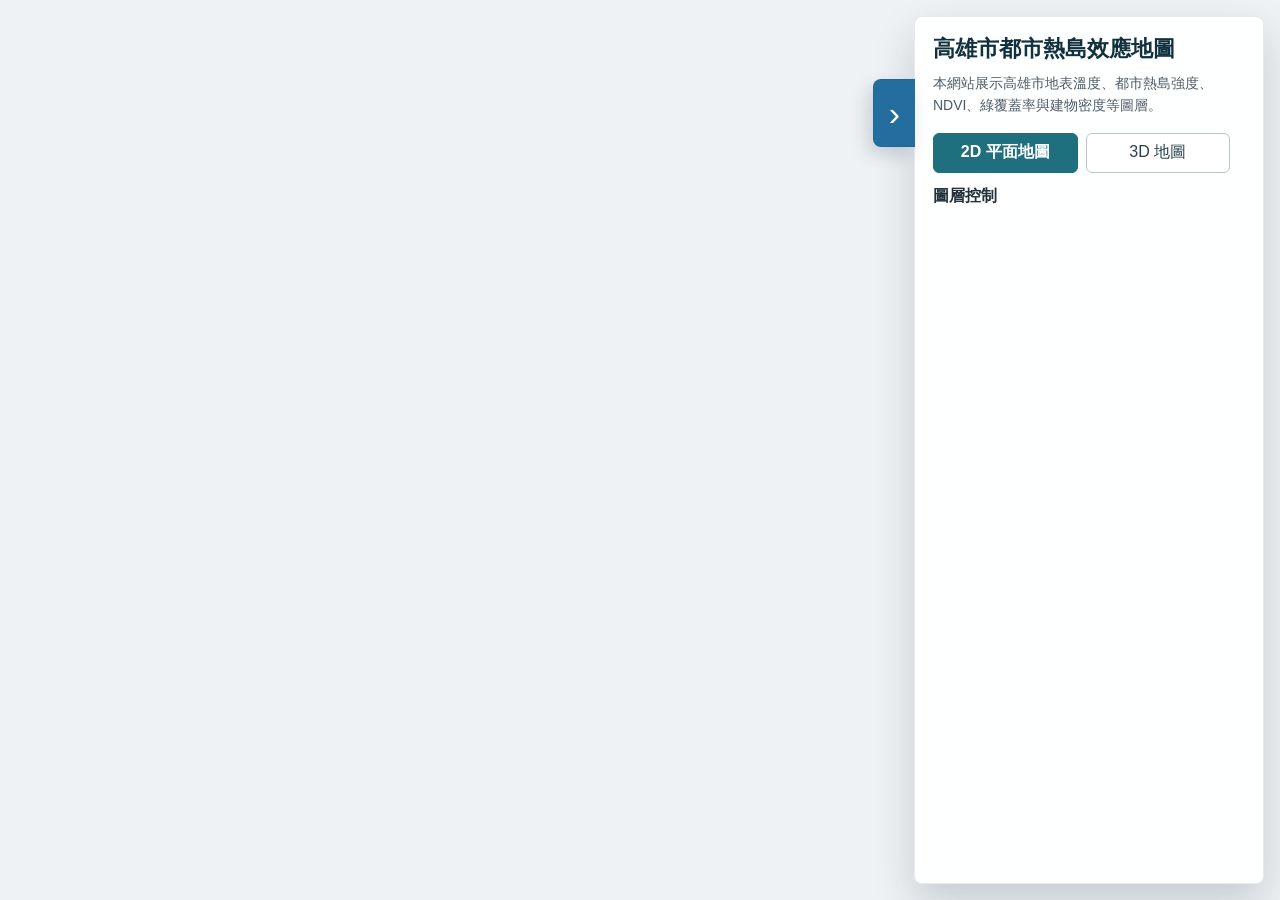
<file: index.html>
<!DOCTYPE html>
<html lang="zh-Hant">
<head>
  <meta charset="UTF-8">
  <meta name="viewport" content="width=device-width, initial-scale=1.0">
  <title>高雄市都市熱島效應互動地圖</title>
  <link rel="stylesheet" href="https://js.arcgis.com/4.33/esri/themes/light/main.css">
  <link rel="stylesheet" href="style.css?v=20260713-5">
</head>
<body>
  <div id="viewDiv" aria-label="高雄市都市熱島效應互動地圖"></div>

  <aside id="infoPanel" aria-label="圖層與地圖模式控制">
    <button
      id="panelToggle"
      type="button"
      aria-controls="infoPanel"
      aria-expanded="true"
      title="收合圖層控制面板"
    >
      <span id="panelToggleIcon" aria-hidden="true">›</span>
      <span class="srOnly">收合圖層控制面板</span>
    </button>

    <div class="panelScroll">
      <h1>高雄市都市熱島效應地圖</h1>
      <p>本網站展示高雄市地表溫度、都市熱島強度、NDVI、綠覆蓋率與建物密度等圖層。</p>

      <div id="viewModeControl" aria-label="2D 與 3D 地圖切換">
        <button id="switch2D" class="active" type="button">2D 平面地圖</button>
        <button id="switch3D" type="button">3D 地圖</button>
      </div>

      <div id="viewStatus" role="status" aria-live="polite"></div>

      <section class="panelSection" aria-labelledby="layerControlsTitle">
        <h2 id="layerControlsTitle">圖層控制</h2>
        <div id="layerControls"></div>
      </section>
    </div>
  </aside>

  <div id="scaleBarHost" hidden aria-label="地圖比例尺"></div>

  <script src="https://js.arcgis.com/4.33/"></script>
  <script src="main.js?v=20260713-5"></script>
</body>
</html>
</file>
<file: style.css>
html,
body,
#viewDiv {
  width: 100%;
  height: 100%;
  margin: 0;
  padding: 0;
}

:root {
  --panel-width: 350px;
  --panel-gap: 16px;
}

body {
  overflow: hidden;
  color: #17202a;
  font-family: "Microsoft JhengHei", "Noto Sans TC", Arial, sans-serif;
  background: #eef2f5;
}

button,
input {
  font: inherit;
}

#viewDiv {
  position: fixed;
  inset: 0;
}

#infoPanel {
  position: fixed;
  top: var(--panel-gap);
  right: var(--panel-gap);
  z-index: 10;
  width: var(--panel-width);
  height: calc(100vh - (var(--panel-gap) * 2));
  box-sizing: border-box;
  overflow: visible;
  padding: 0;
  border: 1px solid rgba(29, 42, 54, 0.1);
  border-radius: 8px;
  background: rgba(255, 255, 255, 0.94);
  box-shadow: 0 18px 40px rgba(23, 32, 42, 0.18);
  backdrop-filter: blur(8px);
  transition: transform 220ms ease, box-shadow 220ms ease;
}

.panelScroll {
  height: 100%;
  box-sizing: border-box;
  overflow-y: auto;
  padding: 18px;
  scrollbar-gutter: stable;
}

#panelToggle {
  position: absolute;
  top: 62px;
  left: -42px;
  display: grid;
  place-items: center;
  width: 42px;
  height: 68px;
  padding: 0;
  border: 1px solid rgba(24, 69, 105, 0.18);
  border-right: 0;
  border-radius: 8px 0 0 8px;
  color: #ffffff;
  background: #246e9f;
  box-shadow: -5px 8px 18px rgba(23, 50, 73, 0.18);
  cursor: pointer;
}

#panelToggle:hover {
  background: #195b88;
}

#panelToggle:focus-visible {
  outline: 3px solid rgba(36, 110, 159, 0.35);
  outline-offset: 2px;
}

#panelToggleIcon {
  font-size: 34px;
  line-height: 1;
}

.srOnly {
  position: absolute;
  width: 1px;
  height: 1px;
  padding: 0;
  margin: -1px;
  overflow: hidden;
  clip: rect(0, 0, 0, 0);
  white-space: nowrap;
  border: 0;
}

body.panel-collapsed #infoPanel {
  transform: translateX(calc(100% + var(--panel-gap)));
  box-shadow: none;
}

#scaleBarHost {
  position: fixed;
  right: calc(var(--panel-width) + 40px);
  bottom: 18px;
  z-index: 9;
  min-width: 120px;
  transition: right 220ms ease, bottom 220ms ease;
}

#scaleBarHost[hidden] {
  display: none;
}

body.panel-collapsed #scaleBarHost {
  right: 22px;
}

#infoPanel h1 {
  margin: 0 0 10px;
  color: #12313f;
  font-size: 22px;
  line-height: 1.28;
  font-weight: 700;
}

#infoPanel p {
  margin: 0 0 16px;
  color: #4d5b66;
  font-size: 14px;
  line-height: 1.55;
}

#viewModeControl {
  display: grid;
  grid-template-columns: 1fr 1fr;
  gap: 8px;
  margin-bottom: 12px;
}

#viewModeControl button {
  min-height: 40px;
  border: 1px solid #b8c4ce;
  border-radius: 6px;
  color: #27404f;
  background: #ffffff;
  cursor: pointer;
  transition: background 0.16s ease, border-color 0.16s ease, color 0.16s ease;
}

#viewModeControl button:hover {
  border-color: #2f7f8f;
}

#viewModeControl button.active {
  border-color: #1f6f7f;
  color: #ffffff;
  background: #1f6f7f;
  font-weight: 700;
}

#viewModeControl button:disabled {
  opacity: 0.58;
  cursor: wait;
}

#viewStatus {
  display: none;
  margin: 0 0 12px;
  padding: 9px 10px;
  border-left: 4px solid #c54d2f;
  border-radius: 6px;
  color: #6b2a19;
  background: #fff3ee;
  font-size: 13px;
  line-height: 1.45;
}

#viewStatus.visible {
  display: block;
}

.panelSection {
  margin-top: 12px;
}

.panelSection h2 {
  margin: 0 0 10px;
  color: #22313a;
  font-size: 16px;
  line-height: 1.35;
}

#layerControls {
  display: grid;
  gap: 12px;
}

.layerControl {
  padding: 12px;
  border: 1px solid #dde4ea;
  border-radius: 8px;
  background: #fbfcfd;
}

.layerControl.unavailable {
  opacity: 0.68;
}

.layerHeader {
  display: flex;
  align-items: flex-start;
  gap: 9px;
}

.layerHeader input[type="checkbox"] {
  width: 18px;
  height: 18px;
  margin: 2px 0 0;
  accent-color: #1f6f7f;
}

.layerTitle {
  display: block;
  color: #24333d;
  font-size: 14px;
  line-height: 1.35;
  font-weight: 700;
}

.layerPurpose {
  display: block;
  margin-top: 2px;
  color: #6a7882;
  font-size: 12px;
  line-height: 1.4;
}

.layerUnavailableText {
  display: block;
  margin-top: 4px;
  color: #9a4c2e;
  font-size: 12px;
}

.opacityControl {
  display: grid;
  grid-template-columns: auto 1fr auto;
  align-items: center;
  gap: 8px;
  margin-top: 10px;
  color: #52616c;
  font-size: 12px;
}

.opacityControl input[type="range"] {
  width: 100%;
  accent-color: #c54d2f;
}

.opacityValue {
  min-width: 36px;
  color: #2b3d48;
  text-align: right;
}

.esri-ui .esri-widget {
  font-family: "Microsoft JhengHei", "Noto Sans TC", Arial, sans-serif;
}

.esri-legend__layer-cell--info.nativeLegendRampLabels {
  position: relative;
  min-width: 120px;
  vertical-align: top;
}

.nativeLegendRampTop,
.nativeLegendRampBottom {
  position: absolute;
  right: 0;
  left: 7px;
  display: block;
  line-height: 1.35;
}

.nativeLegendRampTop {
  top: 4px;
}

.nativeLegendRampBottom {
  bottom: 4px;
}

.popupTable {
  width: 100%;
  border-collapse: collapse;
  font-family: "Microsoft JhengHei", "Noto Sans TC", Arial, sans-serif;
  font-size: 13px;
}

.popupTable th,
.popupTable td {
  padding: 7px 8px;
  border-bottom: 1px solid #e5ebef;
  text-align: left;
  vertical-align: top;
}

.popupTable th {
  width: 42%;
  color: #40515e;
  font-weight: 700;
  background: #f5f8fa;
}

@media (max-width: 720px) {
  :root {
    --panel-gap: 10px;
    --panel-width: min(340px, calc(100vw - 58px));
  }

  #infoPanel {
    height: min(56vh, 590px);
  }

  .panelScroll {
    padding: 14px;
  }

  #panelToggle {
    top: 48px;
    left: -40px;
    width: 40px;
    height: 62px;
  }

  #scaleBarHost,
  body.panel-collapsed #scaleBarHost {
    right: auto;
    bottom: 14px;
    left: 12px;
  }

  #infoPanel h1 {
    font-size: 19px;
  }

  #infoPanel p {
    font-size: 13px;
  }

  #viewModeControl button {
    min-height: 38px;
    font-size: 14px;
  }
}

@media (max-width: 420px) {
  #infoPanel {
    height: 58vh;
  }

  .opacityControl {
    grid-template-columns: 1fr auto;
  }

  .opacityControl label {
    grid-column: 1 / -1;
  }
}
</file>
